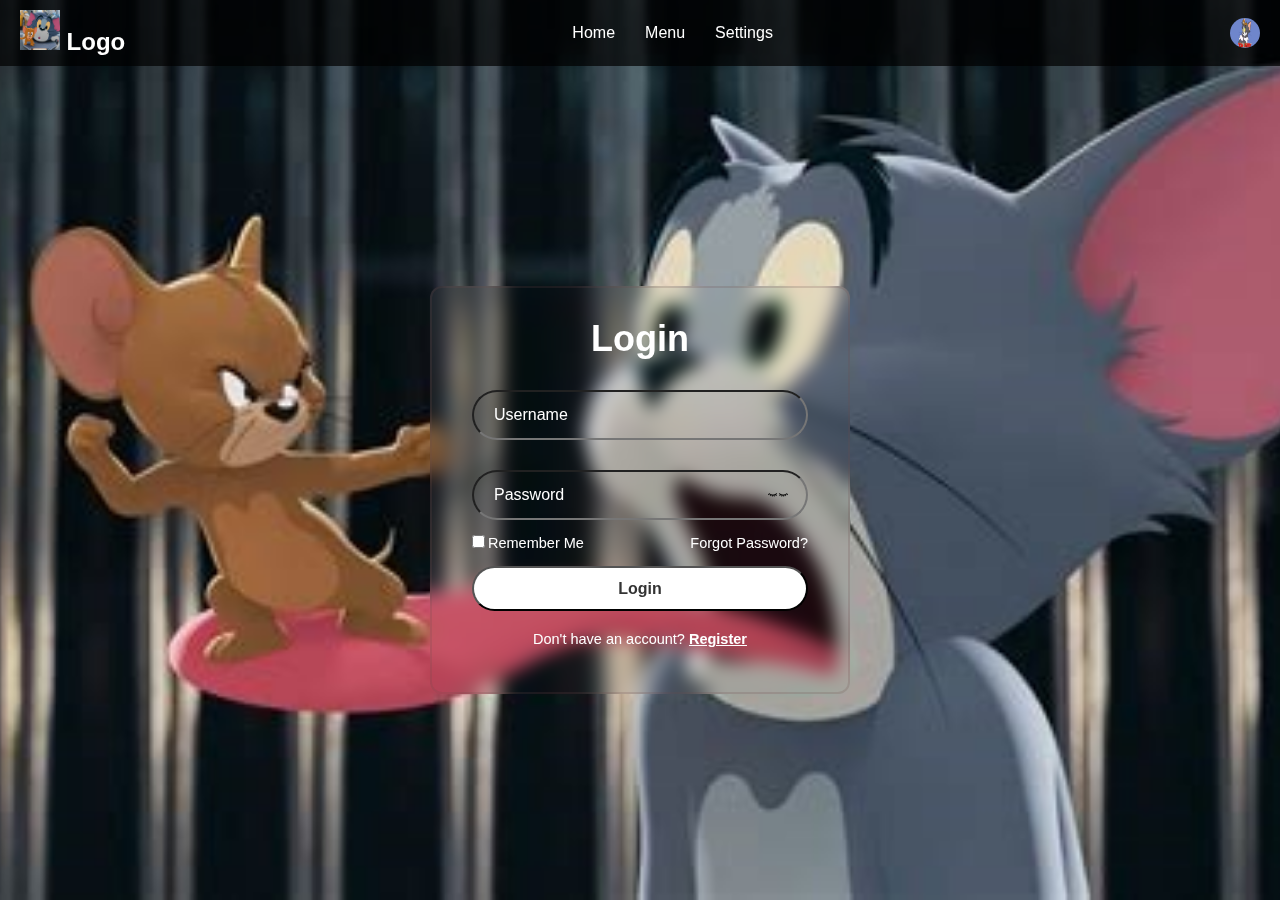
<file: index.html>
<!DOCTYPE html>
<html lang="en">
<head>
  <meta charset="UTF-8">
  <meta name="viewport" content="width=device-width, initial-scale=1.0">
  <title>Login Form</title>
  <link rel="stylesheet" href="https://cdnjs.cloudflare.com/ajax/libs/font-awesome/6.0.0-beta3/css/all.min.css">
  <link rel="stylesheet" href="style.css">
</head>
<body>
  <header>
    <div class="header-logo">
      <img src="tom1.jpg" alt="Logo"> Logo
    </div>
    <div class="hamburger" onclick="toggleNav()">☰</div>
    <div class="header-nav">
      <div class="header-item">Home</div>
      <div class="header-item">Menu</div>
      <div class="header-item">Settings</div>
    </div>
    <div class="header-profile">
      <img src="tom2.jpg" alt="Profile"> 
    </div>
  </header>
  <div class="wrapper">
    <form action="">
      <h1>Login</h1>
      <div class="input-box">
        <input type="text" placeholder="Username" required>
        <i class='bx bxs-user'></i>
      </div>
      <div class="input-box">
        <input type="password" id="password" placeholder="Password" required>
        <img src="two-eyelashes.png" alt="Toggle Password Visibility" class="eye-icon" id="toggle-password">
      </div>
      <div class="remember-forgot">
        <label><input type="checkbox">Remember Me</label>
        <a href="#">Forgot Password?</a>
      </div>
      <button type="submit" class="btn">Login</button>
      <div class="register-link">
        <p>Don't have an account? <a href="index1.html">Register</a></p>
      </div>
    </form>
  </div>
<script>
  const togglePassword = document.querySelector('#toggle-password');
  const passwordInput = document.querySelector('#password');
  togglePassword.addEventListener('click', function () {
    const type = passwordInput.getAttribute('type') === 'password' ? 'text' : 'password';
    passwordInput.setAttribute('type', type);
    if (type === 'text') {
      togglePassword.src = 'cartoon-eyes.png';
    } else {
      togglePassword.src = 'two-eyelashes.png';
    }
  });
   function toggleNav() {
      const nav = document.querySelector('.header-nav');
      nav.classList.toggle('active');
    }
  </script>
</body>
</html>
</file>
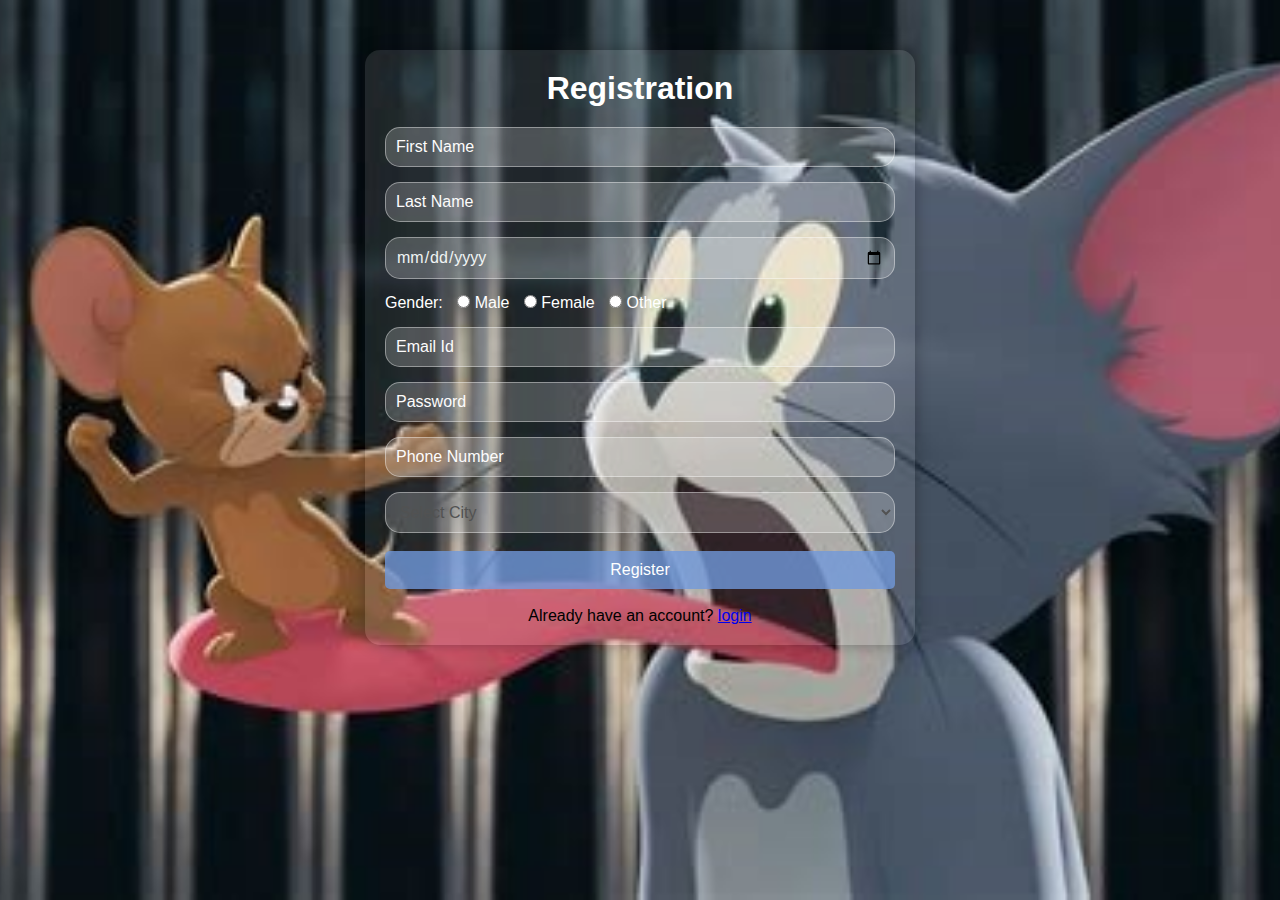
<file: index1.html>
<!DOCTYPE html>
<html lang="en">
<head>
    <meta charset="UTF-8">
    <meta name="viewport" content="width=device-width, initial-scale=1.0">
    <title>Transparent Login Page</title>
    <style>
        * {
            margin: 0;
            padding: 0;
            box-sizing: border-box;
            font-family: Arial, sans-serif;
        }

        body {
            height: 100%;
            display: flex;
            justify-content: center;
            align-items: center;
            background: url(tom.jpg) no-repeat center center fixed;
            background-size: cover;
        }

        .login-container {
            background-color: rgba(255, 255, 255, 0.1); 
            padding: 20px;
            border-radius: 15px;
            box-shadow: 0 0 15px rgba(0, 0, 0, 0.3);
            width: 90%; 
            max-width: 550px;
            margin-top: 50px;
        }

        h1 {
            text-align: center;
            color: rgb(255, 255, 255);
            margin-bottom: 20px;
        }

        .input-field {
            margin-bottom: 15px;
        }

        .input-field input,
        .select-button select {
            width: 100%;
            padding: 10px;
            border: 1px solid rgba(255, 255, 255, 0.4);
            border-radius: 15px;
            background-color: rgba(255, 255, 255, 0.2); 
            color: rgb(240, 244, 244);
            font-size: 16px;
        }

        .input-field input::placeholder {
            color: rgb(253, 252, 252);
        }

        .select-button select {
            color: rgb(82, 82, 82);
        }

        .radio-button {
            margin-bottom: 15px;
        }

        .radio-button label {
            color: white;
        }
        .radio-button input{
            margin-left: 10px;
        }

        button {
            width: 100%;
            padding: 10px;
            background-color: rgba(113, 152, 219, 0.8);
            color: white;
            border: none;
            border-radius: 5px;
            cursor: pointer;
            font-size: 16px;
        }

        button:hover {
            background-color: rgb(253, 170, 62); 
        }

        p {
            text-align: center;
        }

        @media (max-width: 768px) {
            .login-container {
                padding: 15px;
            }

            button {
                font-size: 14px;
            }

            .input-field input,
            .select-button select {
                font-size: 14px;
            }

            h1 {
                font-size: 1.5rem; 
            }
        }

        @media (max-width: 480px) {
            .login-container {
                width: 95%; 
            }

            h1 {
                font-size: 1.2rem; 
            }

            button {
                padding: 8px; 
            }
        }
    </style>
</head>
<body>
    <div class="login-container">
        <h1>Registration</h1>
        <form id="registrationForm">
            <div class="input-field">
                <input type="text" id="fname" name="fname" placeholder="First Name" required>
            </div>
            <div class="input-field">
                <input type="text" id="lname" name="lname" placeholder="Last Name" required>
            </div>
            <div class="input-field">
                <input type="date" id="dob" name="dob" required>
            </div>
            <div class="radio-button">
                <label for="gender">Gender:</label>
                <input type="radio" id="male" name="gender" value="Male" required>
                <label for="male">Male</label>
                <input type="radio" id="female" name="gender" value="Female" required>
                <label for="female">Female</label>
                <input type="radio" id="other" name="gender" value="Other" required>
                <label for="other">Other</label>
            </div>
            <div class="input-field">
                <input type="email" id="email" name="email" placeholder="Email Id" required>
            </div>
            <div class="input-field">
                <input type="password" id="password" name="password" placeholder="Password" required>
            </div>
            <div class="input-field">
                <input type="tel" id="phone" name="phone" placeholder="Phone Number" required>
            </div>
            <div class="select-button">
                <select name="city" id="city" required>
                    <option value="">Select City</option>
                    <option value="Theni">Theni</option>
                    <option value="Madurai">Madurai</option>
                    <option value="Salem">Salem</option>
                    <option value="Coimbatore">Coimbatore</option>
                    <option value="Dindigul">Dindigul</option>
                </select>
            </div><br>
            <button type="submit">Register</button><br><br>
            <div class="register-link">
                <p>Already have an account? <a href="index.html">login</a></p>
            </div>
        </form>
    </div>
    <script>
        document.getElementById("registrationForm").addEventListener("submit", function(event) {
            event.preventDefault();

            const fname = document.getElementById("fname").value.trim();
            const lname = document.getElementById("lname").value.trim();
            const dob = document.getElementById("dob").value.trim();
            const gender = document.querySelector('input[name="gender"]:checked');
            const email = document.getElementById("email").value.trim();
            const password = document.getElementById("password").value.trim();
            const phone = document.getElementById("phone").value.trim();
            const city = document.getElementById("city").value.trim();

            if (fname === "" || lname === "" || dob === "" || !gender || email === "" || password === "" || phone === "" || city === "") {
                alert("All fields are required.");
                return;
            }

            const emailPattern = /^[^ ]+@[^ ]+\.[a-z]{2,3}$/;
            if (!email.match(emailPattern)) {
                alert("Please enter a valid email address.");
                return;
            }
            alert(`Thank you,Registration successfully!`);
        });
    </script>
</body>
</html>
</file>
<file: style.css>
* {
    margin: 0;
    padding: 0;
    box-sizing: border-box;
    font-family: "Poppins", sans-serif;
  }
  body {
    display: flex;
    justify-content: center;
    align-items: center;
    min-height: 100vh;
    background: url(tom.jpg) no-repeat;
    background-size: cover;
    background-position: center;
  }
  header {
    width: 100%;
    padding: 10px 20px;
    background: rgba(0, 0, 0, 0.7);
    color: #fff;
    display: flex;
    justify-content: space-between;
    align-items: center;
    position: fixed;
    top: 0;
    left: 0;
    z-index: 1000;
  }
  .header-logo {
    font-size: 24px;
    font-weight: bold;
    cursor: pointer;
  }
  .header-logo img {
    height: 40px;
  }
  .header-nav {
    display: flex;
    align-items: center;
  }
  .header-nav .header-item {
    margin: 0 15px;
    cursor: pointer;
    position: relative;
    color: #fff; 
  }
  .header-nav .header-item:hover::after {
    width: 100%;
  }
  .header-profile {
    display: flex;
    align-items: center;
  }
  .header-profile img {
    width: 30px;
    height: 30px;
    border-radius: 50%;
    cursor: pointer;
    margin-left: 10px;
  }
  .hamburger {
    display: none; 
    font-size: 24px;
    cursor: pointer;
    color: #fff;
  }
  .wrapper {
    width: 420px;
    background: transparent;
    border: 2px solid rgba(111, 74, 74, 0.2);
    backdrop-filter: blur(9px);
    color: #fff;
    border-radius: 12px;
    padding: 30px 40px;
    margin-top: 80px; 
  }
  .wrapper h1 {
    font-size: 36px;
    text-align: center;
  }
  .input-box {
    position: relative;
    width: 100%;
    height: 50px;
    margin: 30px 0;
  }
  .input-box input {
    width: 100%;
    height: 100%;
    background: transparent;
    border-radius: 40px;
    font-size: 16px;
    color: #fff;
    padding: 20px;
  }
  .input-box input::placeholder {
    color: #fff;
  }
  .eye-icon {
    position: absolute;
    right: 20px;
    top: 50%;
    transform: translateY(-50%);
    width: 20px;
    height: 20px;
    cursor: pointer;
  }
  .remember-forgot {
    display: flex;
    justify-content: space-between;
    font-size: 14.5px;
    margin: -15px 0 15px;
  }
  .remember-forgot label input {
    accent-color: #fff;
    margin-right: 3px;
  }
  .remember-forgot a {
    color: #fff;
    text-decoration: none;
  }
  .remember-forgot a:hover {
    text-decoration: underline;
  }
  .btn {
    width: 100%;
    height: 45px;
    background: #fff;
    border-radius: 40px;
    cursor: pointer;
    font-size: 16px;
    color: #333;
    font-weight: 600;
  }
  .register-link {
    font-size: 14.5px;
    text-align: center;
    margin: 20px 0 15px;
  }
  .register-link p a {
    color: #fff;
    font-weight: 600;
  }
  .register-link p a:hover {
    text-decoration: underline;
  }
  @media (max-width: 768px) {
    .header-nav {
      display: flex;
      flex-direction: column;
      position: absolute;
      top: 60px; 
      right: 20px;
      background: rgba(0, 0, 0, 0.8);
      border-radius: 8px;
      box-shadow: 0 4px 8px rgba(0, 0, 0, 0.2);
      padding: 10px; 
      z-index: 1000; 
      display: none; 
    }
    .header-nav.active {
      display: flex;
    }
    .header-nav .header-item {
      margin: 10px 0; 
    }
    .hamburger {
      display: block; 
    }
    .wrapper {
      width: 90%; 
      padding: 20px; 
    }
    .wrapper h1 {
      font-size: 24px;
    }
    .btn {
      height: 40px; 
      font-size: 14px; 
    }
    .input-box input {
      font-size: 14px;
    }
  }
</file>
